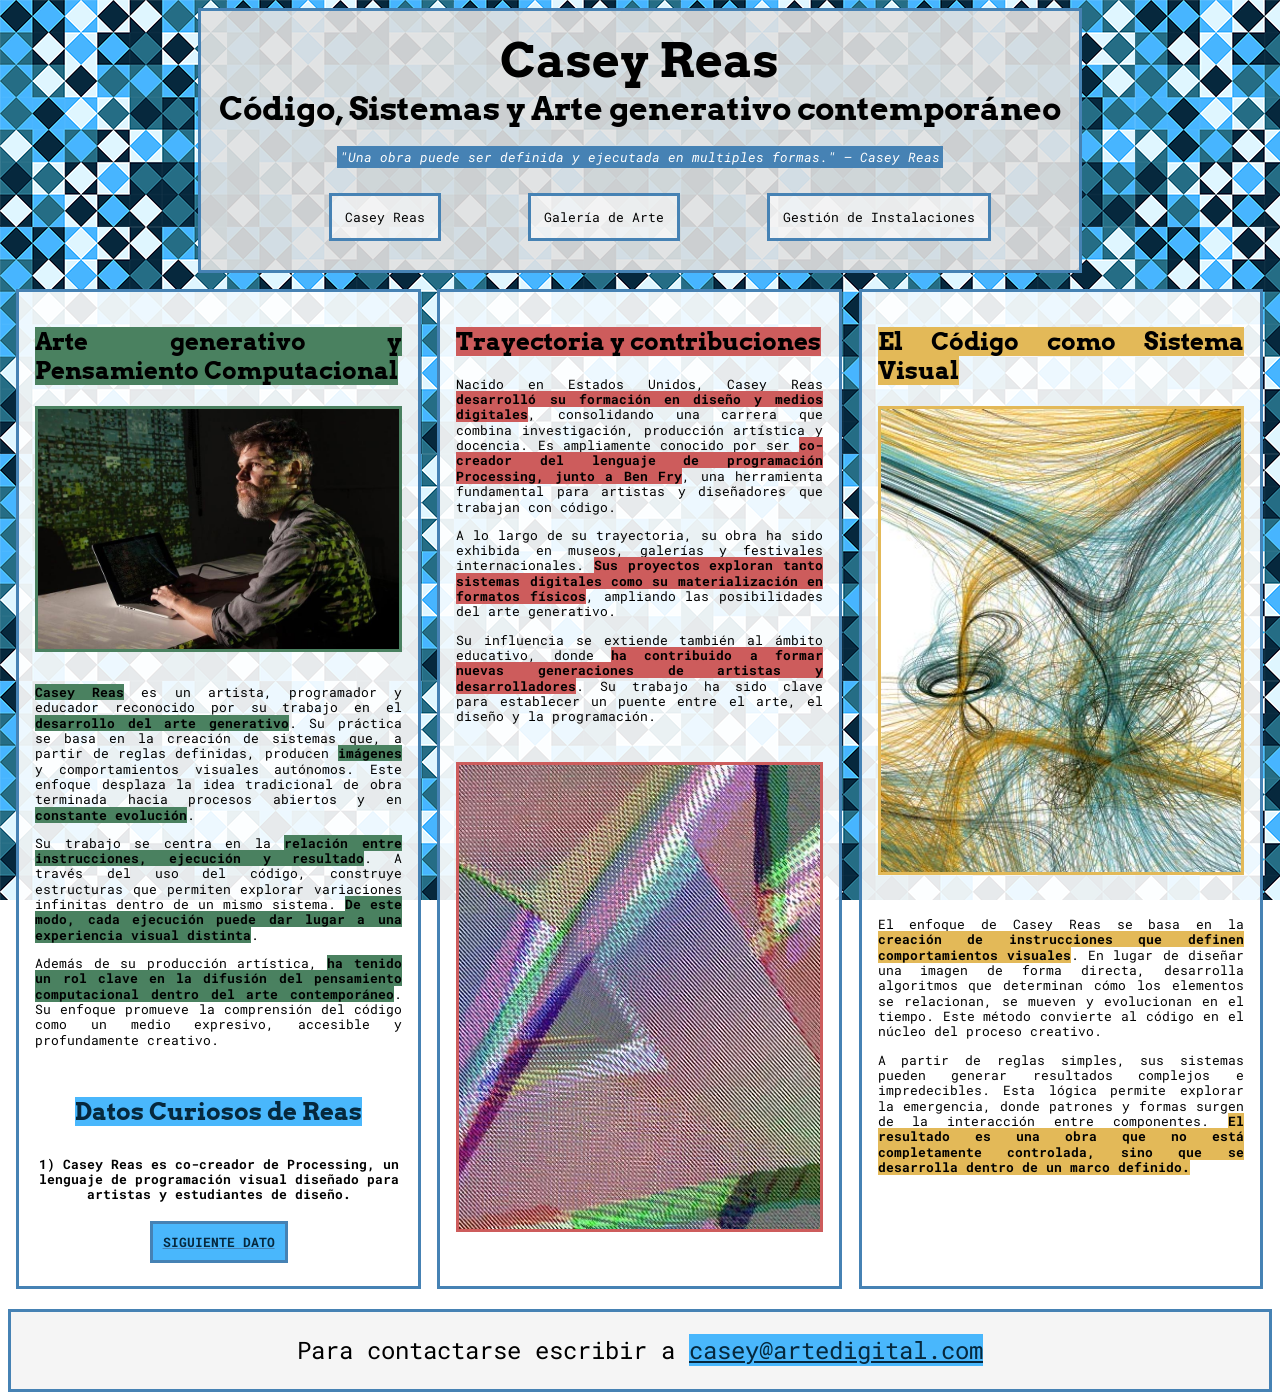
<file: parcial2/index.html>
<!DOCTYPE html>
<html lang="es">
<head>
    <meta charset="UTF-8">
    <title>Casey Reas</title>
    <link href="css/estilos.css" rel="stylesheet">
	<link rel="preconnect" href="https://fonts.googleapis.com">
	<link rel="preconnect" href="https://fonts.gstatic.com" crossorigin>
	<link href="https://fonts.googleapis.com/css2?family=Arvo:ital,wght@0,400;0,700;1,400;1,700&display=swap" rel="stylesheet">
	<link rel="preconnect" href="https://fonts.gstatic.com" crossorigin>
	<link href="https://fonts.googleapis.com/css2?family=Roboto+Mono:ital,wght@0,100..700;1,100..700&display=swap" rel="stylesheet">
</head>
<body>
    <div id="contenedor">
	<header>
		<h1><span>Casey Reas</span>
			<br>
			Código, Sistemas y Arte generativo contemporáneo</h1>
		<p><em>"Una obra puede ser definida y ejecutada en multiples formas." — Casey Reas</em></p>
		<nav>
			<ul>
				<li><a href="index.html" target="_self">Casey Reas</a></li>
				<li><a href="galeria.html" target="_self">Galería de Arte</a></li>
				<li><a href="gestion.html" target="_self">Gestión de Instalaciones</a></li>
			</ul>	
		</nav>
	</header>
    <main class="columnas">
		<section class="columna">
			<article id="art1">
				<h2><span>Arte generativo y Pensamiento Computacional</span></h2>

				<img id="img1" src="img/reas-1.jpg" alt="Casey Reas sentado frente a su computadora mirando al costado, una imagen de una de sus obras está siendo proyectada sobre su espalda">

				<p><span>Casey Reas</span> es un artista, programador y educador reconocido por su trabajo en el <span>desarrollo del arte generativo</span>. Su práctica se basa en la creación de sistemas que, a partir de reglas definidas, producen <span>imágenes</span> y comportamientos visuales autónomos. Este enfoque desplaza la idea tradicional de obra terminada hacia procesos abiertos y en <span>constante evolución</span>.</p>

				<p>Su trabajo se centra en la <span>relación entre instrucciones, ejecución y resultado</span>. A través del uso del código, construye estructuras que permiten explorar variaciones infinitas dentro de un mismo sistema. <span>De este modo, cada ejecución puede dar lugar a una experiencia visual distinta</span>.</p>

				<p>Además de su producción artística, <span>ha tenido un rol clave en la difusión del pensamiento computacional dentro del arte contemporáneo</span>. Su enfoque promueve la comprensión del código como un medio expresivo, accesible y profundamente creativo.</p>
				
				<div id="curioso">
						<h2 id="titulo-dato"><span>Datos Curiosos de Reas</span></h2>
				
						<p id="dato">1) Casey Reas es co-creador de Processing, un lenguaje de programación visual diseñado para artistas y estudiantes de diseño.</p>

						<br>

						<p id="boton-dato"><span>SIGUIENTE DATO</span></p> <!--UTILIZO UN PARRAFO COMO BOTÓN POR CUESTIONES ESTÉTICAS-->
				</div>
			</article>
		</section>
		<section class="columna">
			<article id="art2">
				<h2><span>Trayectoria y contribuciones</span></h2>

				<p>Nacido en Estados Unidos, Casey Reas <span>desarrolló su formación en diseño y medios digitales</span>, consolidando una carrera que combina investigación, producción artística y docencia. Es ampliamente conocido por ser <span>co-creador del lenguaje de programación Processing, junto a Ben Fry</span>, una herramienta fundamental para artistas y diseñadores que trabajan con código.</p>

				<p>A lo largo de su trayectoria, su obra ha sido exhibida en museos, galerías y festivales internacionales. <span>Sus proyectos exploran tanto sistemas digitales como su materialización en formatos físicos</span>, ampliando las posibilidades del arte generativo.</p>

				<p>Su influencia se extiende también al ámbito educativo, donde <span>ha contribuido a formar nuevas generaciones de artistas y desarrolladores</span>. Su trabajo ha sido clave para establecer un puente entre el arte, el diseño y la programación.</p>

				<img id="img2" src="img/reas-3.jpg" alt="Una de las obras de Reas, parte de su trabajo de programación con su lenguaje de programación Processing: Still Life (RGB A), 2016">
			</article>
		</section>
		<section class="columna">
        	<article id="art3">
					<h2><span>El Código como Sistema Visual</span></h2>

					<img id="img3" src="img/reas-4.jpg" alt="Una de las obras de Reas, parte de su trabajo de programación con su lenguaje de programación Processing en la serie MicroImage">

					<p>El enfoque de Casey Reas se basa en la <span>creación de instrucciones que definen comportamientos visuales</span>. En lugar de diseñar una imagen de forma directa, desarrolla algoritmos que determinan cómo los elementos se relacionan, se mueven y evolucionan en el tiempo. Este método convierte al código en el núcleo del proceso creativo.</p>

					<p>A partir de reglas simples, sus sistemas pueden generar resultados complejos e impredecibles. Esta lógica permite explorar la emergencia, donde patrones y formas surgen de la interacción entre componentes. <span>El resultado es una obra que no está completamente controlada, sino que se desarrolla dentro de un marco definido.</span></p>
			</article>
		</section>
	</main>
	<footer>
		<p>Para contactarse escribir a <a href="mailto:casey@artedigital.com">casey@artedigital.com</a></p>
	</footer>	
    </div>
<script src="js/index.js"></script>
</body>
</html>
</file>
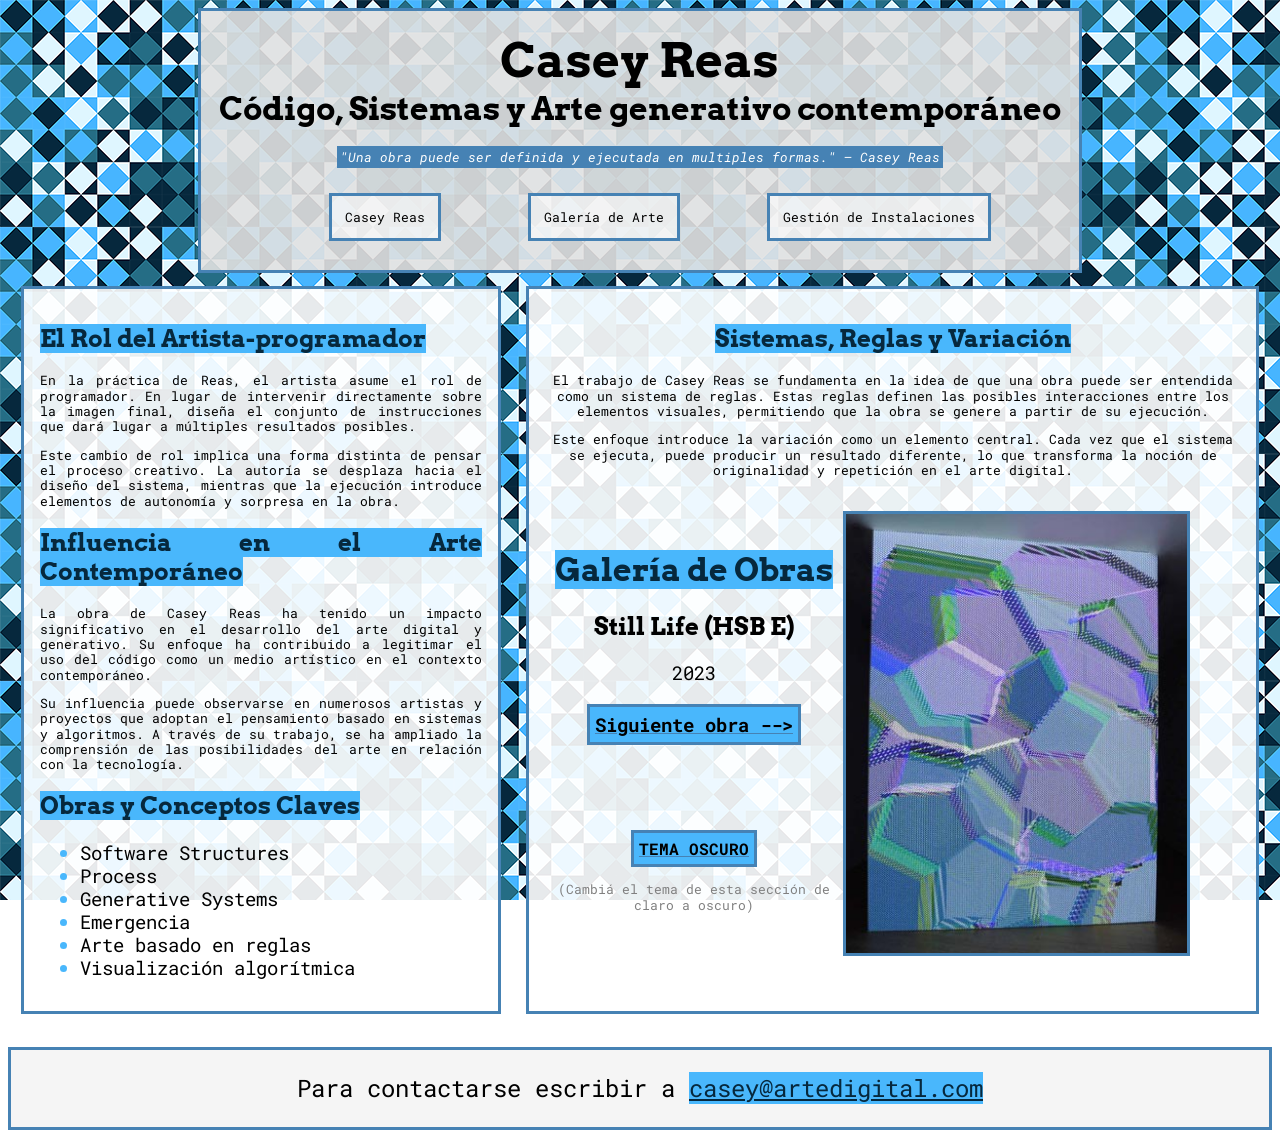
<file: parcial2/galeria.html>
<!DOCTYPE html>
<html lang="es">
<head>
    <meta charset="UTF-8">
    <title>Galeria</title>
    <link href="css/estilos.css" rel="stylesheet">
	<link rel="preconnect" href="https://fonts.googleapis.com">
	<link rel="preconnect" href="https://fonts.gstatic.com" crossorigin>
	<link href="https://fonts.googleapis.com/css2?family=Arvo:ital,wght@0,400;0,700;1,400;1,700&display=swap" rel="stylesheet">
	<link rel="preconnect" href="https://fonts.gstatic.com" crossorigin>
	<link href="https://fonts.googleapis.com/css2?family=Roboto+Mono:ital,wght@0,100..700;1,100..700&display=swap" rel="stylesheet">
</head>
<body>
    <div id="contenedor">
	<header>
		<h1><span>Casey Reas</span>
			<br>
			Código, Sistemas y Arte generativo contemporáneo</h1>
		<p><em>"Una obra puede ser definida y ejecutada en multiples formas." — Casey Reas</em></p>
		<nav>
			<ul>
				<li><a href="index.html" target="_self">Casey Reas</a></li>
				<li><a href="galeria.html" target="_self">Galería de Arte</a></li>
				<li><a href="gestion.html" target="_self">Gestión de Instalaciones</a></li>
			</ul>	
		</nav>
	</header>
        <main class="columnas">
			<section class="columna-chica">
				<article id="art4">
					<h2><span>El Rol del Artista-programador</span></h2>

					<p>En la práctica de Reas, el artista asume el rol de programador. En lugar de intervenir directamente sobre la imagen final, diseña el conjunto de instrucciones que dará lugar a múltiples resultados posibles.</p>

					<p>Este cambio de rol implica una forma distinta de pensar el proceso creativo. La autoría se desplaza hacia el diseño del sistema, mientras que la ejecución introduce elementos de autonomía y sorpresa en la obra.</p>

					<h2><span>Influencia en el Arte Contemporáneo</span></h2>

					<p>La obra de Casey Reas ha tenido un impacto significativo en el desarrollo del arte digital y generativo. Su enfoque ha contribuido a legitimar el uso del código como un medio artístico en el contexto contemporáneo.</p>

					<p>Su influencia puede observarse en numerosos artistas y proyectos que adoptan el pensamiento basado en sistemas y algoritmos. A través de su trabajo, se ha ampliado la comprensión de las posibilidades del arte en relación con la tecnología.</p>
			</article>
				<article id="art5">
					<h2><span><strong>Obras y Conceptos Claves</strong></span></h2>
						<ul>
							<li>Software Structures</li>
							<li>Process</li>
							<li>Generative Systems</li>
							<li>Emergencia</li>
							<li>Arte basado en reglas</li>
							<li>Visualización algorítmica</li>
						</ul>
				</article>
			</section>
            <section class="columna-grande">
				<article id="art6">
					<h2><span>Sistemas, Reglas y Variación</span></h2>

					<p class="obrap">El trabajo de Casey Reas se fundamenta en la idea de que una obra puede ser entendida como un sistema de reglas. Estas reglas definen las posibles interacciones entre los elementos visuales, permitiendo que la obra se genere a partir de su ejecución.</p>

					<p class="obrap">Este enfoque introduce la variación como un elemento central. Cada vez que el sistema se ejecuta, puede producir un resultado diferente, lo que transforma la noción de originalidad y repetición en el arte digital.</p>
					
					<!--Para construir efectivamente esta parte utilicé ayuda de IA-->
						<div id="galeria1">
							<div class="info-obra">
								<h2><span>Galería de Obras</span></h2>
								<h3 id="titulo-obra">Still Life (HSB E)</h3>
								<p id="año">2023</p>
								<p id="boton-obra"><span>Siguiente obra --></span></p>
								<p id="boton-tema"><span>TEMA OSCURO</span></p> <!--UTILIZO UN PARRAFO COMO BOTÓN POR CUESTIONES ESTÉTICAS-->
								<p id="color">(Cambiá el tema de esta sección de claro a oscuro)</p> <!--UTILIZO UN PARRAFO COMO BOTÓN POR CUESTIONES ESTÉTICAS-->
							</div> 
							<img id="img4" src="img/galeria/reas-2.jpg" alt="Una de las obras de Reas: Still Life (HSB E), 2023">
						</div> <!--ESTOS DOS DIVS A MODO DE ORGANIZACIÓN VISUAL EN LA PÁGINA-->
					<!--------------------------------------------------------------->
				</article>
			</section>
		</main>
			<footer>
				<p>Para contactarse escribir a <a href="mailto:casey@artedigital.com">casey@artedigital.com</a></p>
		    </footer>
	</div>
	<script src="js/galeria.js"></script>
</body>
</html>
</file>
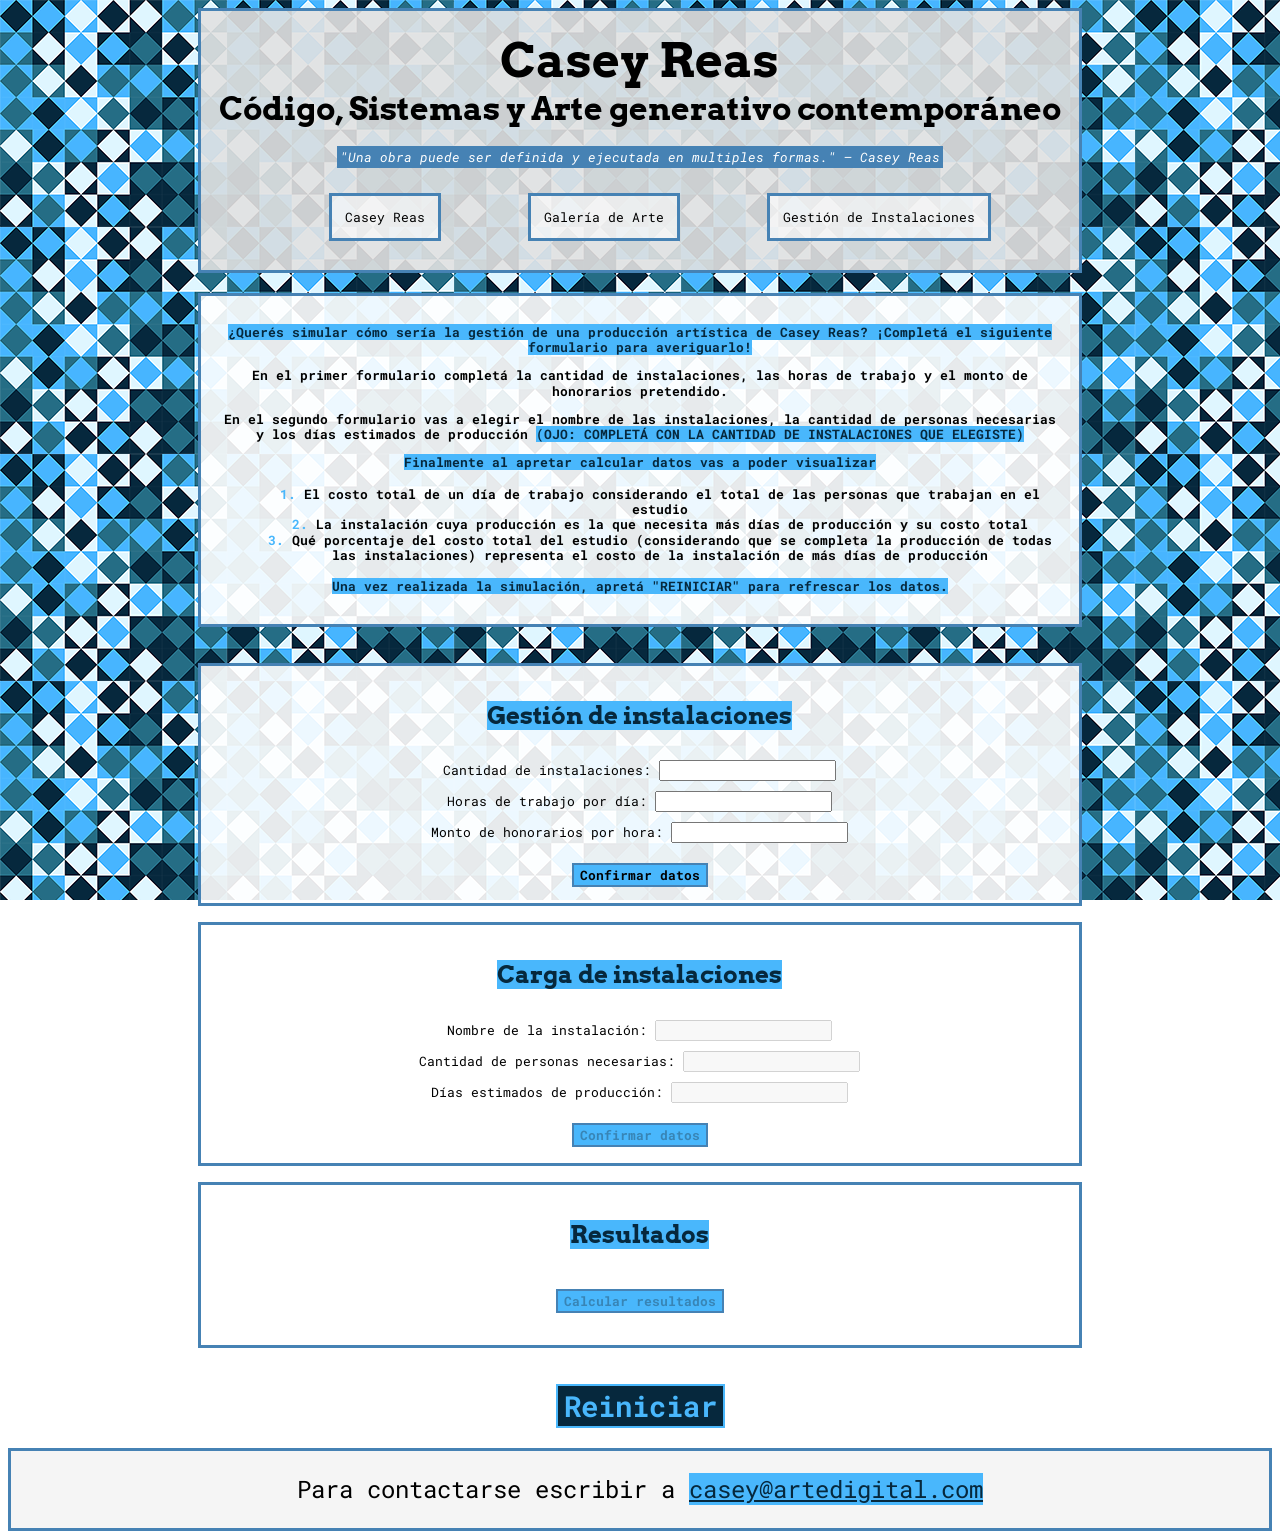
<file: parcial2/gestion.html>
<!DOCTYPE html>
<html lang="es">
<head>
    <meta charset="UTF-8">
    <title>Gestión de Instalaciones</title>
    <link href="css/estilos.css" rel="stylesheet">
	<link rel="preconnect" href="https://fonts.googleapis.com">
	<link rel="preconnect" href="https://fonts.gstatic.com" crossorigin>
	<link href="https://fonts.googleapis.com/css2?family=Arvo:ital,wght@0,400;0,700;1,400;1,700&display=swap" rel="stylesheet">
	<link rel="preconnect" href="https://fonts.gstatic.com" crossorigin>
	<link href="https://fonts.googleapis.com/css2?family=Roboto+Mono:ital,wght@0,100..700;1,100..700&display=swap" rel="stylesheet">
</head>
<body>
    <div id="contenedor">
	<header>
		<h1><span>Casey Reas</span>
			<br>
			Código, Sistemas y Arte generativo contemporáneo</h1>
		<p><em>"Una obra puede ser definida y ejecutada en multiples formas." — Casey Reas</em></p>
		<nav>
			<ul>
				<li><a href="index.html" target="_self">Casey Reas</a></li>
				<li><a href="galeria.html" target="_self">Galería de Arte</a></li>
				<li><a href="gestion.html" target="_self">Gestión de Instalaciones</a></li>
			</ul>	
		</nav>
	</header>
    <main>
        <div id="formularios">
        <section id="info">
            <article>
            <p><span>¿Querés simular cómo sería la gestión de una producción artística de Casey Reas? ¡Completá el siguiente formulario para averiguarlo!</span></p>
            <p>En el primer formulario completá la cantidad de instalaciones, las horas de trabajo y el monto de honorarios pretendido.</p>
            <p>En el segundo formulario vas a elegir el nombre de las instalaciones, la cantidad de personas necesarias y los días estimados de producción <span>(OJO: COMPLETÁ CON LA CANTIDAD DE INSTALACIONES QUE ELEGISTE)</span></p>
            <p><span>Finalmente al apretar calcular datos vas a poder visualizar</span></p>
            <ol>
                <li>El costo total de un día de trabajo considerando el total de las personas que trabajan en el estudio</li>
                <li>La instalación cuya producción es la que necesita más días de producción y su costo total</li>
                <li>Qué porcentaje del costo total del estudio (considerando que se completa la producción de todas las instalaciones) representa el costo de la instalación de más días de producción</li>
            </ol>
            <p><span>Una vez realizada la simulación, apretá "REINICIAR" para refrescar los datos.</span></p>
            </article>
        </section>
        <section id="form-sec-1">
            <h2><span>Gestión de instalaciones</span></h2>

                <form id="form-general">

                    <label for="cantidad">Cantidad de instalaciones:</label>
                    <input type="number" id="cantidad" name="cantidad">

                    <br>

                    <label for="horas">Horas de trabajo por día:</label>
                    <input type="number" id="horas" name="horas">

                    <br>

                    <label for="honorario">Monto de honorarios por hora:</label>
                    <input type="number" id="honorario" name="honorario">

                    <br>

                    <button type="submit" id="confirmar">Confirmar datos</button>

                </form>

        </section>

        <section id="form-sec-2">

            <h2><span>Carga de instalaciones</span></h2>

                <form id="form-instalacion">

                    <label for="nombre">Nombre de la instalación:</label>
                    <input type="text" id="nombre" name="nombre" disabled>

                    <br>

                    <label for="personas">Cantidad de personas necesarias:</label>
                    <input type="number" id="personas" name="personas" disabled>

                    <br>

                    <label for="dias">Días estimados de producción:</label>
                    <input type="number" id="dias" name="dias" disabled>

                    <br>

                    <button type="submit" id="agregar" disabled>Confirmar datos</button>

                </form>

        </section>

        <section id="form-sec-3">

            <h2><span>Resultados</span></h2>

                <button type="button" id="calcular" disabled>Calcular resultados</button>

                <p id="resultado1"></p>
                <p id="resultado2"></p>
                <p id="resultado3"></p>

        </section>
            <div id="boton-reset">
                <button type="button" id="reiniciar" disabled>Reiniciar</button>
            </div>
        </div>
    </main>
    	<footer>
		<p>Para contactarse escribir a <a href="mailto:casey@artedigital.com">casey@artedigital.com</a></p>
	    </footer>	
    </div>
<script src="js/gestion.js"></script>
</body>
</html>
</file>
<file: parcial2/css/estilos.css>
#contenedor {
	width: 100%;
	max-width: 1920px;
}

* {
	box-sizing: border-box;
}

/*----------------------------------------------BODY*/
body {
	background-image: url(../img/fondo.png);
	background-attachment: fixed;
	line-height: 1.2;
}

h1, h2, h3 {
	font-family: "Arvo", serif;
}

h1 span {
	font-size: 3rem;
}

p, li {
	font-family: "Roboto Mono", monospace;
	font-size: 0.8rem;
}
/*----------------------------------------------BODY*/

/*----------------------------------------------HEADER*/
header {
	width: 70%;
	border: 3px solid steelblue;
	margin: auto; 
	padding: 0;
	text-align: center;
	background-color: rgb(225, 225, 225, 0.9);
}

header p em {
	padding: 3px;
	background-color: steelblue;
	color: white;
    text-align: center;
}

nav ul {
	list-style: none;
}

nav a {
	text-decoration: none;
	background-color: rgb(255, 255, 255, 0.6);
}

nav li {
	display: inline-block;
	margin: 1rem;
	padding: 0.8rem;
}

nav li a {
	margin: 0.8rem;
	padding: 0.8rem;
}

nav li a:link {
	color: black;
	border: 3px solid steelblue;
}

nav li a:visited {
	color: #256d85;
	border: 3px solid #256d85;
}

nav li a:hover {
	color: steelblue;
	border: 3px solid steelblue;
}

nav li a:active {
	color: steelblue;
	border: 3px solid steelblue;
}
/*--------------------------------------------HEADER*/

/*--------------------------------------------INDEX*/
.columnas {
    display: flex;
}

.columna {
    width: 32%;
    margin: 0 0.66%;
    margin-top: 1rem;
}

.columna img {
    width: 100%;
    height: auto;
    margin-bottom: 1rem;
}

#img1 {
    border: 3px solid #4a8160;
}

#img2 {
	margin-top: 25px;
    border: 3px solid indianred;
}

#img3 {
	margin-bottom: 25px;
    border: 3px solid #e3b958;
}

section {
    background-color: rgb(255, 255, 255, 0.9);
    border: 3px solid steelblue;
    padding: 1rem;
    margin-bottom: 1rem;
	text-align: justify;
}

#art1 h2 span, #art1 p span {
	background-color: #4a8160;
    font-weight: bold;
}

#art2 h2 span, #art2 p span {
    background-color: indianred;
    font-weight: bold;
}

#art3 h2 span, #art3 p span {
    background-color: #e3b958;
    font-weight: bold;
}

#curioso {
	text-align: center;
	font-weight: bold;
}
#curioso h2 span, #curioso p span {
	color: #06283d;
	background-color: #49b7fc;
}

#dato, #boton-dato {
	text-align: center;
	font-weight: bold;
}

#boton-dato {
	margin-top: 0;
	margin-bottom: 20px;
}
#boton-dato span {
	padding: 10px;
	border: 3px solid steelblue;
	text-decoration: underline;
	text-decoration-color: steelblue;
}

#dato {
	padding-top: 10px;
}

#titulo-dato {
	margin-top: 50px;
}
/*--------------------------------------INDEX*/

/*G-----------------------------------GALERIA*/
.columna-grande {
    width: 58%;
    margin: 1%;
	text-align:center;
}

.columna-chica {
    width: 38%;
    margin: 1%;
}

#art4 h2 span, #art5 h2 span, #art6 h2 span {
	color: #06283d;
	background-color: #49b7fc;
	font-weight: bold;
}

#art5 li::marker {
	color: #49b7fc;
}

#art5 li {
	font-size: 1.2rem;
}

/*PARA CONSTRUIR EFECTIVAMENTE ESTA PARTE DEL CÓDIGO CSS UTILICÉ IA*/
#galeria1 {
    display: flex;
	justify-content: center;
    align-items: center;
}

.info-obra {
    width: 50%;
}

.info-obra h2 {
	font-size: 2rem;
	margin-bottom: 10px;
}

.info-obra p {
	font-size: 1.2rem;
	margin-bottom: 10px;
}

#boton-obra span {
	font-weight: bold;
	background-color: #49b7fc;
	padding: 5px;
	border: 3px solid steelblue;
	text-decoration: underline;
	text-decoration-color: steelblue;
}

#boton-tema {
	margin-top: 100px;
}

#boton-tema span {
	font-size: 1rem;
	font-weight: bold;
	background-color: #49b7fc;
	padding: 5px;
	border: 3px solid steelblue;
	text-decoration: underline;
	text-decoration-color: steelblue;
}

.info-obra h3 {
	font-size: 1.5rem;
	margin-bottom: 10px;
}

#año {
	padding-bottom: 10px;
}

#color {
	font-size: 0.8rem;
	color: gray;
	padding-top: 10px;
}
#img4 {
    width: 50%;
    height: auto;
	margin-top: 20px;
	margin-right: 50px;
	border: 3px solid steelblue;
}
/*------------------------------------------------------------*/
/*-----------------------------------------------------GALERIA*/

/*------------------------------------------EJERCICIO*/

form{
	font-family: "Roboto Mono", monospace;
	font-size: 0.8rem;

}

button {
	font-family: "Roboto Mono", monospace;
	font-weight: bold;
}

#formularios h2 span {
	background-color: #49b7fc;
	color: #06283d;
}

#formularios {
    display: flex;
    flex-direction: column;
    align-items: center;
}

#formularios section {
    width: 70%;
}

#formularios input {
	margin-top: 10px;
}

#form-sec-1 {
	margin-top: 20px;
}

#form-sec-1, #form-sec-2, #form-sec-3 {
	text-align: center;
}

#formularios button {
	margin-top: 20px;
}

button {
	background-color: #49b7fc;
	border: 2px solid steelblue;
}

#boton-reset {
	display: flex;
	justify-content: center;

}
#reiniciar {
	font-size: 1.8rem;
	border: 2px solid #49b7fc;
	color: #49b7fc;
	background-color: #06283d;
}

#resultado1, #resultado2, #resultado3 {
	font-weight: bold;
	font-size: 1rem;
}

#info {
	text-align: center;
	margin-top: 20px;
}

#info ol {
    text-align: center;
    list-style-position: inside;
}

#info li::marker {
	color: #49b7fc;
}

#info p, #info li {
	font-weight: bold;
}

#info p span {
	background-color: #49b7fc;
	color: #06283d;
}

/*------------------------------------------EJERCICIO*/


/*------------------------------------------FOOTER*/
footer {
	border: 3px solid steelblue;
	background-color: whitesmoke;
	text-align: center;
	margin-top: 20px;
}

footer p {
	font-size: 1.5rem;
}

footer a {
	color: #06283d;
	background-color: #49b7fc;
}
/*------------------------------------------FOOTER*/
</file>
